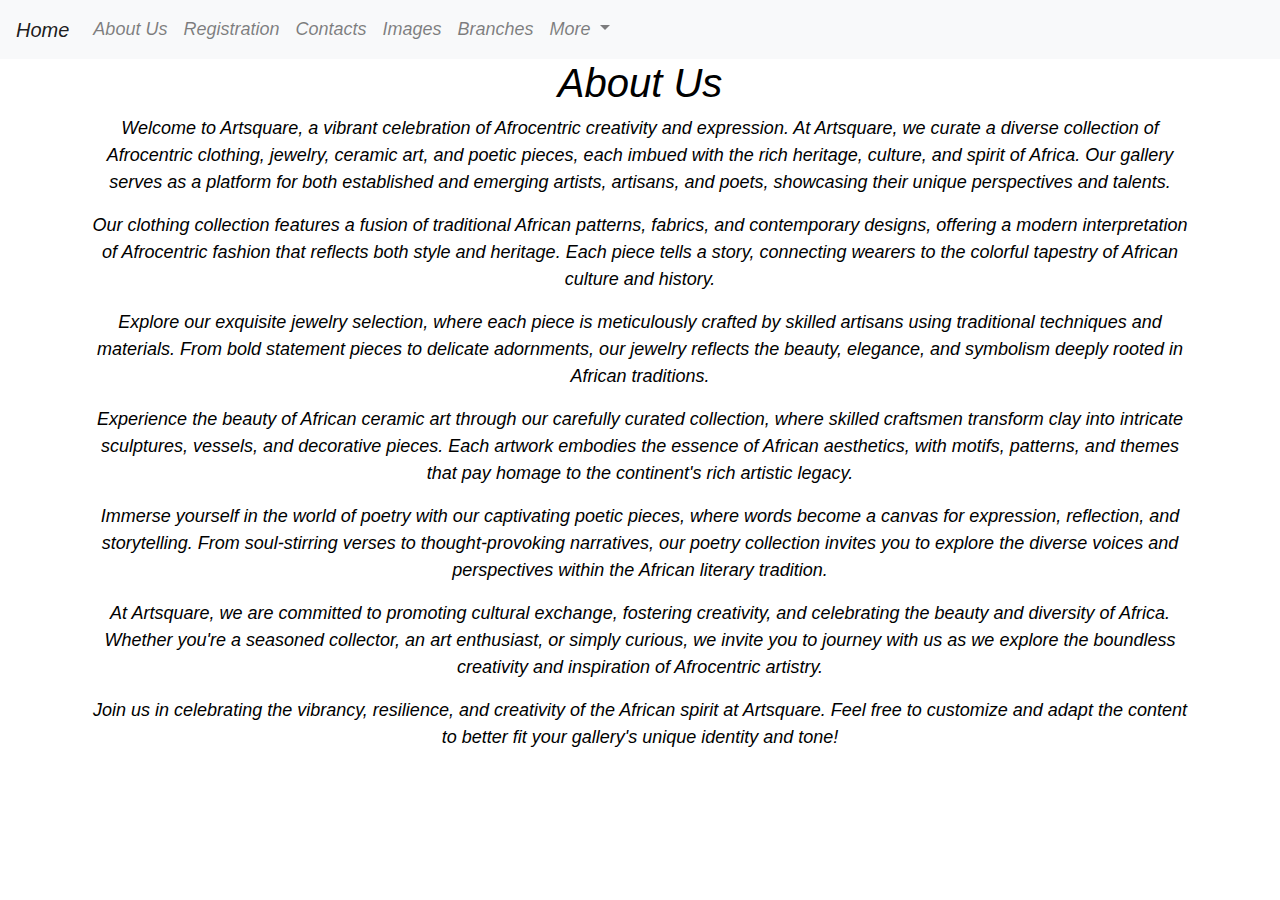
<file: about.html>
<!DOCTYPE html>
<html lang="en">
<head>
    <meta charset="UTF-8">
    <meta name="viewport" content="width=device-width, initial-scale=1.0">
    <title>About Us</title>
    <link rel="stylesheet" href="design.css">
</head>
<body class="about">
    
    </nav>
    <link href="https://stackpath.bootstrapcdn.com/bootstrap/4.5.2/css/bootstrap.min.css" rel="stylesheet">
</head>
<body class="about">
    <nav class="navbar navbar-expand-lg navbar-light bg-light">
        <a class="navbar-brand" href="index.html">Home</a>
        <button class="navbar-toggler" type="button" data-toggle="collapse" data-target="#navbarNav" aria-controls="navbarNav" aria-expanded="false" aria-label="Toggle navigation">
            <span class="navbar-toggler-icon"></span>
        </button>
        <div class="collapse navbar-collapse" id="navbarNav">
            <ul class="navbar-nav">
                <li class="nav-item">
                    <a class="nav-link" href="about.html">About Us</a>
                </li>
                <li class="nav-item">
                    <a class="nav-link" href="registration.html">Registration</a>
                </li>
                <li class="nav-item">
                    <a class="nav-link" href="contact.html">Contacts</a>
                </li>
                <li class="nav-item">
                    <a class="nav-link" href="images.html">Images</a>
                </li>
                <li class="nav-item">
                    <a class="nav-link" href="branches.html">Branches</a>
                </li>
                <li class="nav-item dropdown">
                    <a class="nav-link dropdown-toggle" href="#" id="navbarDropdown" role="button" data-toggle="dropdown" aria-haspopup="true" aria-expanded="false">
                        More
                    </a>
                    <div class="dropdown-menu" aria-labelledby="navbarDropdown">
                        <a class="dropdown-item" href="#">Option 1</a>
                        <a class="dropdown-item" href="#">Option 2</a>
                    </div>
                </li>
            </ul>
        </div>
    </nav>
    
    <div class="container">
    
    <h1>About Us</h1>
    
    <p>Welcome to Artsquare, a vibrant celebration of Afrocentric creativity and expression. At Artsquare, we curate a diverse collection of Afrocentric clothing, jewelry, ceramic art, and poetic pieces, each imbued with the rich heritage, culture, and spirit of Africa. Our gallery serves as a platform for both established and emerging artists, artisans, and poets, showcasing their unique perspectives and talents.</p>
    
    <p>Our clothing collection features a fusion of traditional African patterns, fabrics, and contemporary designs, offering a modern interpretation of Afrocentric fashion that reflects both style and heritage. Each piece tells a story, connecting wearers to the colorful tapestry of African culture and history.</p>
    
    <p>Explore our exquisite jewelry selection, where each piece is meticulously crafted by skilled artisans using traditional techniques and materials. From bold statement pieces to delicate adornments, our jewelry reflects the beauty, elegance, and symbolism deeply rooted in African traditions.</p>
    
    <p>Experience the beauty of African ceramic art through our carefully curated collection, where skilled craftsmen transform clay into intricate sculptures, vessels, and decorative pieces. Each artwork embodies the essence of African aesthetics, with motifs, patterns, and themes that pay homage to the continent's rich artistic legacy.</p>
    
    <p>Immerse yourself in the world of poetry with our captivating poetic pieces, where words become a canvas for expression, reflection, and storytelling. From soul-stirring verses to thought-provoking narratives, our poetry collection invites you to explore the diverse voices and perspectives within the African literary tradition.</p>
    
    <p>At Artsquare, we are committed to promoting cultural exchange, fostering creativity, and celebrating the beauty and diversity of Africa. Whether you're a seasoned collector, an art enthusiast, or simply curious, we invite you to journey with us as we explore the boundless creativity and inspiration of Afrocentric artistry.</p>
    
    <p>Join us in celebrating the vibrancy, resilience, and creativity of the African spirit at Artsquare. Feel free to customize and adapt the content to better fit your gallery's unique identity and tone!</p>

    <style>
        body {
            background-image: url('C:/xampp/htdocs/burgers/Photos/Ivy - 3 x 4_5.jpeg');
            background-size: cover;
        }
    </style>
</body>
</html>
</file>
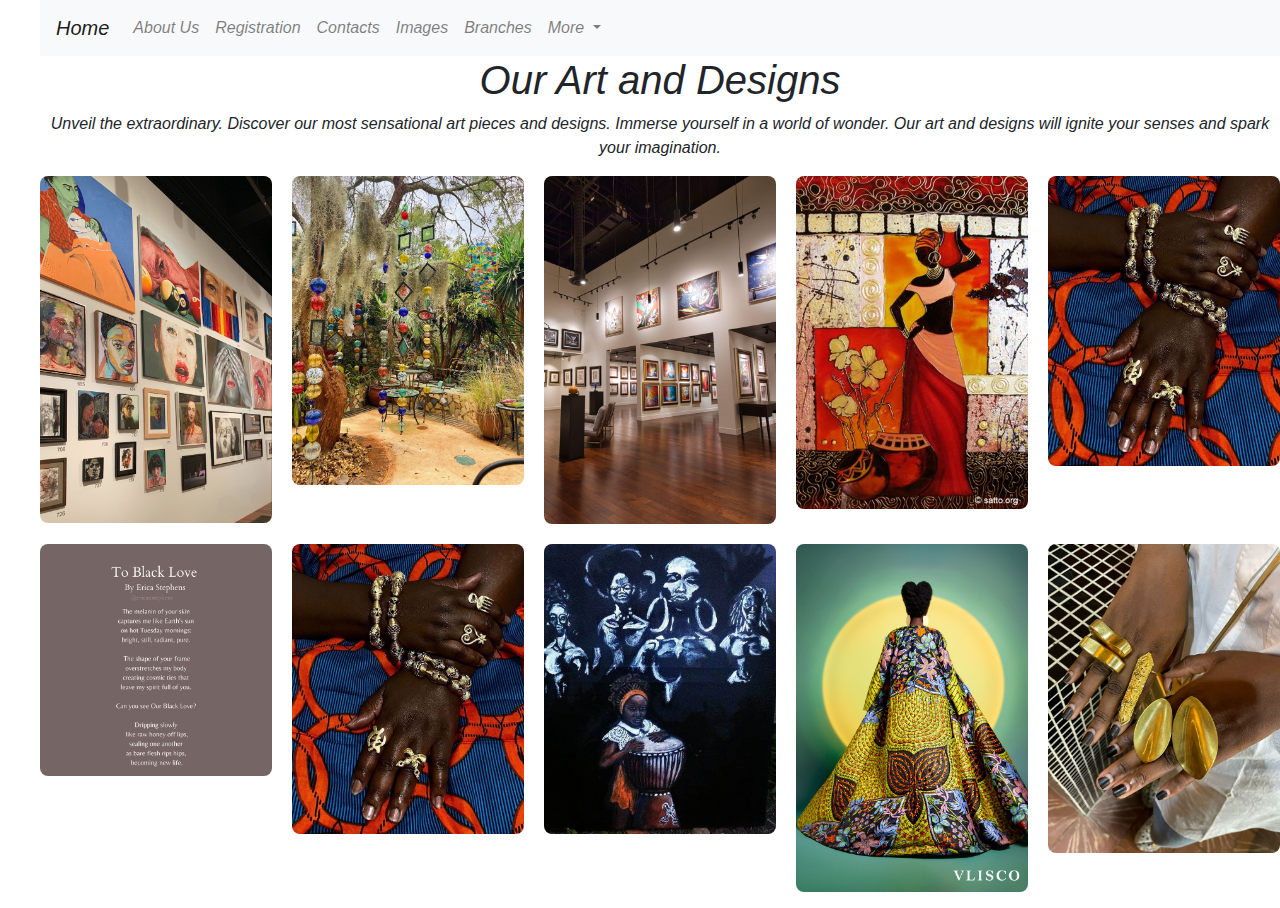
<file: images.html>
<!DOCTYPE html>
<html lang="en">
<head>
    <meta charset="UTF-8">
    <meta name="viewport" content="width=device-width, initial-scale=1.0">
    <title>Our Art and Designs</title>
    <link rel="stylesheet" href="design.css">
</head>
<body class="images">
    <ul>
        <link href="https://stackpath.bootstrapcdn.com/bootstrap/4.5.2/css/bootstrap.min.css" rel="stylesheet">
</head>
<body class="branches">
    <nav class="navbar navbar-expand-lg navbar-light bg-light">
        <a class="navbar-brand" href="index.html">Home</a>
        <button class="navbar-toggler" type="button" data-toggle="collapse" data-target="#navbarNav" aria-controls="navbarNav" aria-expanded="false" aria-label="Toggle navigation">
            <span class="navbar-toggler-icon"></span>
        </button>
        <div class="collapse navbar-collapse" id="navbarNav">
            <ul class="navbar-nav">
                <li class="nav-item">
                    <a class="nav-link" href="about.html">About Us</a>
                </li>
                <li class="nav-item">
                    <a class="nav-link" href="registration.html">Registration</a>
                </li>
                <li class="nav-item">
                    <a class="nav-link" href="contact.html">Contacts</a>
                </li>
                <li class="nav-item">
                    <a class="nav-link" href="images.html">Images</a>
                </li>
                <li class="nav-item">
                    <a class="nav-link" href="branches.html">Branches</a>
                </li>
                <li class="nav-item dropdown">
                    <a class="nav-link dropdown-toggle" href="#" id="navbarDropdown" role="button" data-toggle="dropdown" aria-haspopup="true" aria-expanded="false">
                        More
                    </a>
                    <div class="dropdown-menu" aria-labelledby="navbarDropdown">
                        <a class="dropdown-item" href="#">Option 1</a>
                        <a class="dropdown-item" href="#">Option 2</a>
                    </div>
                </li>
            </ul>
        </div>
    </nav>
    

    <h1>Our Art and Designs</h1>
    <p>Unveil the extraordinary. Discover our most sensational art pieces and designs. Immerse yourself in a world of wonder. Our art and designs will ignite your senses and spark your imagination.</p>

    <div class="Photos">
        <img src="Photos/de young museum.jpeg" alt="Art Piece 1">
        <img src="Photos/glass garden (@sitarausoleil).jpeg" alt="Art Piece 2">
        <img src="Photos/Park West Gallery Bringing Fine Art to Las Vegas.jpeg" alt="Art Piece 3">
        <img src="Photos/8c0c2c9d-b1de-4de7-aa4e-f362dca2221c.jpeg" alt="Art Piece 4">
        <img src="Photos/Adinkra Symbols – “The Present Day Fashion”.jpeg" alt="Art Piece 5">
        <img src="Photos/7a36a63b-10a3-4dbd-a995-fc23ff8bc653.jpeg" alt="Art Piece 6">
        <img src="Photos/Adinkra Symbols – “The Present Day Fashion”.jpeg" alt="Art Piece 7">
        <img src="Photos/Ancestral drummer girl.jpeg" alt="Art Piece 8">
        <img src="Photos/THE WORLD’S STRONGEST WOMEN.jpeg" alt="Art Piece 9">
        <img src="Photos/Golden hands.jpeg" alt="Art Piece 10">
    </div>
</body>
</html>
</file>
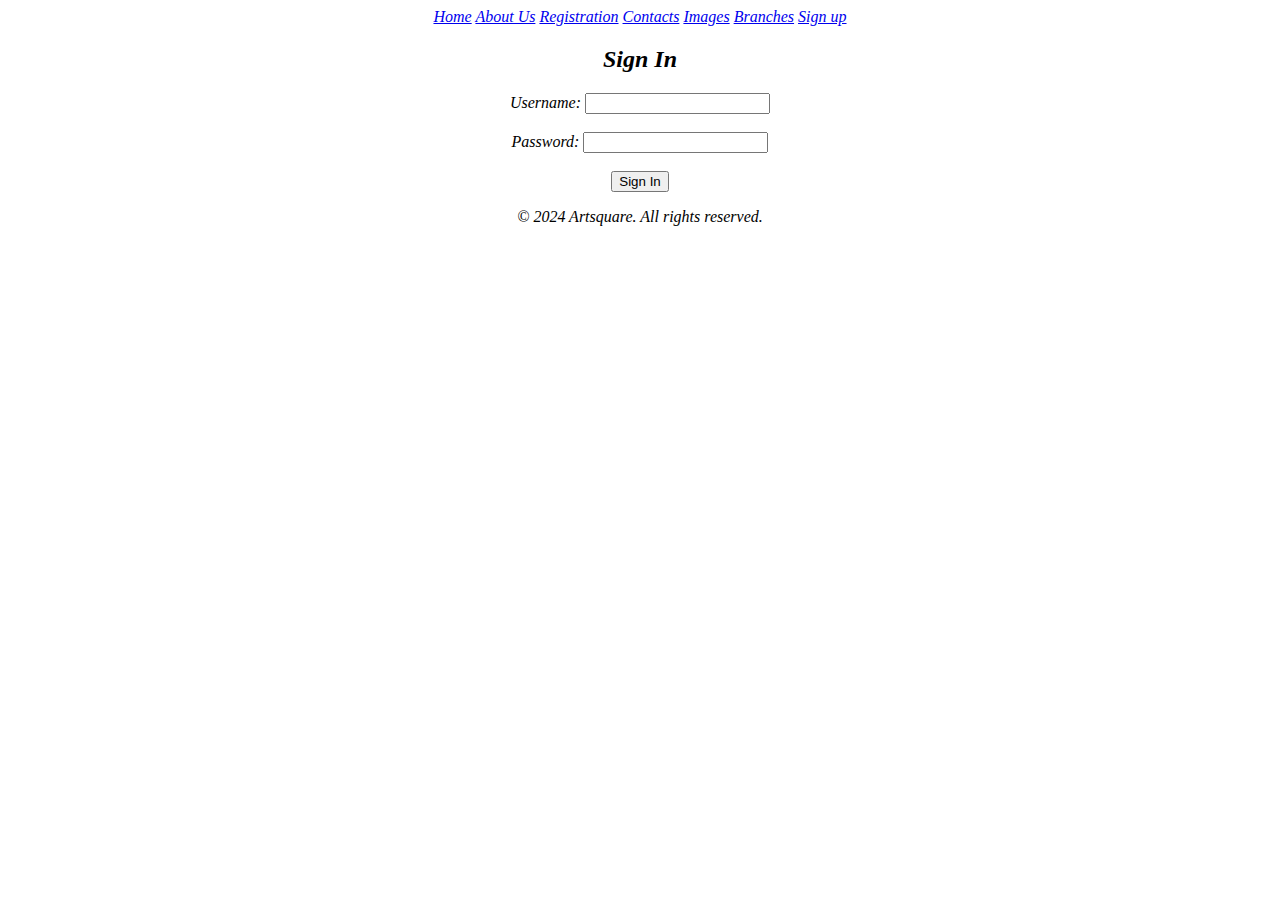
<file: signup.html>
<!DOCTYPE html>
<html lang="en">
<head>
    <meta charset="UTF-8">
    <meta name="viewport" content="width=device-width, initial-scale=1.0">
    <title>Sign In</title>
    <link rel="stylesheet" href="design.css">
</head>
<body class="signin">
    <div class="container">
        <header>
            <nav class="navbar">
                <a href="index.html">Home</a>
                <a href="about.html">About Us</a>
                <a href="registration.html">Registration</a>
                <a href="contact.html">Contacts</a>
                <a href="images.html">Images</a>
                <a href="branches.html">Branches</a>
                <a href="signup.html">Sign up</a>
            </nav>
        </header>

        <main>
            <section class="signin-form">
                <h2>Sign In</h2>
                <form>
                    <div class="form-group">
                        <label for="username">Username:</label>
                        <input type="text" id="username" name="username" required><br><br>
                    </div>
                    <div class="form-group">
                        <label for="password">Password:</label>
                        <input type="password" id="password" name="password" required><br><br>
                    </div>
                    <button type="submit">Sign In</button>
                </form>
            </section>
        </main>

        <footer>
            <p>&copy; 2024 Artsquare. All rights reserved.</p>
        </footer>
    </div>

    <script src="https://code.jquery.com
</file>
<file: design.css>
body
.index{
    font-style: oblique;text-align: center;
}

.about{
text-align: center;color: black;font-style: italic;font-size: large;
background-image: C\xampp\htdocs\burgers\Photos\Ivy - 3' x 4_5'jpeg;

}

.registration{
text-align: center;color: black;font-style: oblique;
}

.contact{
font-style: oblique;text-align: center;background-image: url("Photos\Ivy - 3' x 4_5'.jpeg");
}

.images {
   font-style: oblique; text-align: center;
   
}

.Photos {
    display: grid;
    grid-template-columns: repeat(auto-fill, minmax(200px, 1fr));
    gap: 20px;
}
.Photos img {
    width: 100%;
    height: auto;
    border-radius: 8px;
}

.branches{
    font-style: oblique;text-align: center; 
}

.signin{
    text-align: center;font-style: oblique;
}
</file>
